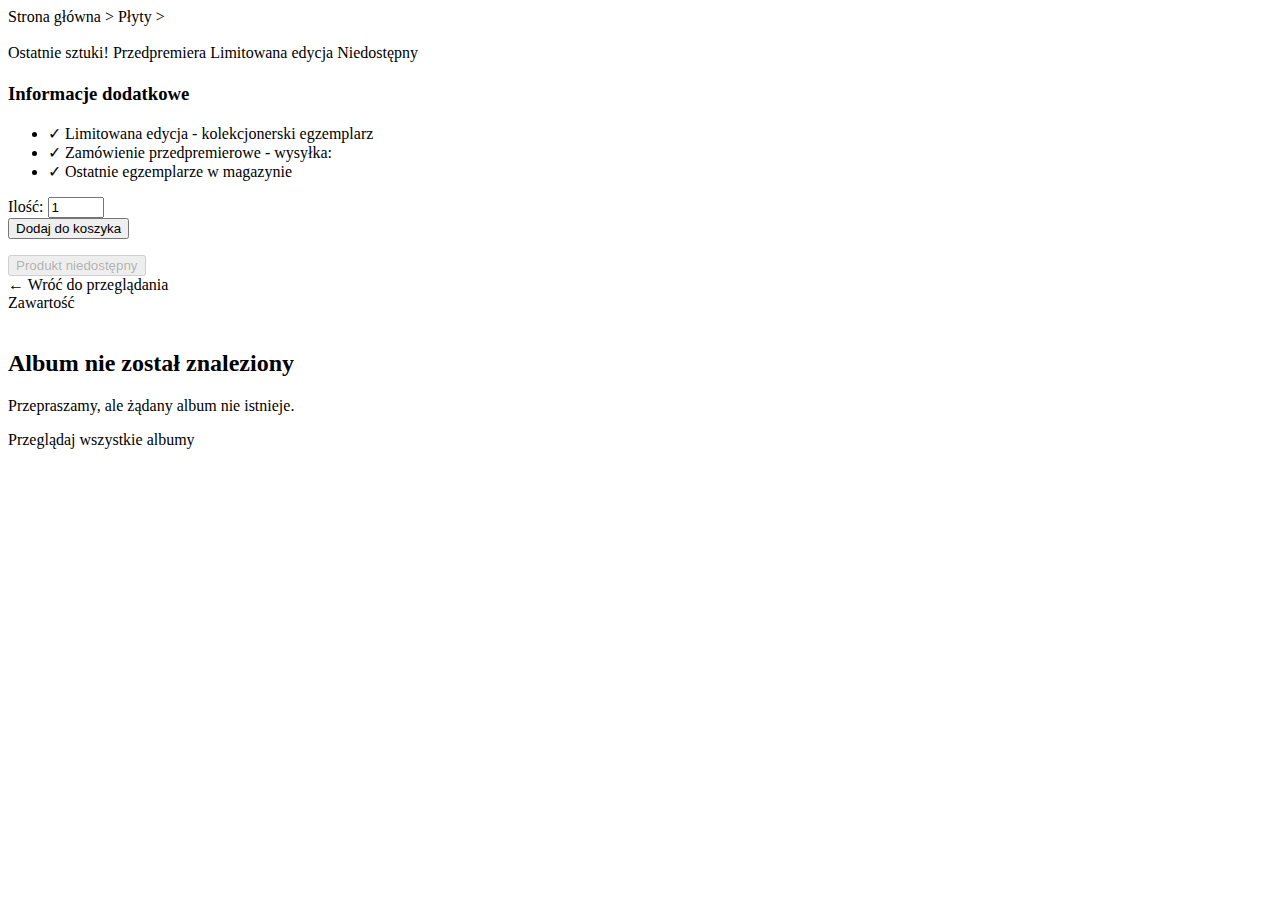
<file: src/main/resources/templates/album-details.html>
<!DOCTYPE html>
<html xmlns:th="http://www.thymeleaf.org">
<head>
    <meta charset="UTF-8">
    <meta name="viewport" content="width=device-width, initial-scale=1.0">
    <title th:text="${album.title} + ' - ' + ${album.artist} + ' - MusicStore'">Szczegóły albumu - MusicStore</title>
    <link rel="stylesheet" th:href="@{/css/style.css}">
    <link href="https://fonts.googleapis.com/css2?family=Roboto:wght@300;400;500;700&display=swap" rel="stylesheet">
</head>
<body>
<div th:replace="fragments/header :: header"></div>

<main>
    <div class="container">
        <div class="breadcrumb">
            <a th:href="@{/}">Strona główna</a> &gt;
            <a th:href="@{/albums}">Płyty</a> &gt;
            <span th:text="${album.title}"></span>
        </div>

        <div class="album-detail" th:if="${album != null}">
            <!-- SEKCJA 1: GÓRA - Informacje i dodawanie do koszyka -->
            <div class="album-top-section">
                <div class="album-detail-image">
                    <img th:src="${album.imageUrl}" th:alt="${album.title}"
                         th:attr="data-title=${album.title}"
                         onerror="handleImageError(this)">

                    <!-- Etykiety dostępności na obrazku -->
                    <div class="availability-labels">
                        <span th:if="${album.lowStock}" class="label label-warning">Ostatnie sztuki!</span>
                        <span th:if="${album.preorder}" class="label label-info">Przedpremiera</span>
                        <span th:if="${album.limitedEdition}" class="label label-premium">Limitowana edycja</span>
                        <span th:if="${album.outOfStock}" class="label label-danger">Niedostępny</span>
                    </div>
                </div>
                <div class="album-detail-info">
                    <h1 th:text="${album.title}"></h1>
                    <p class="artist" th:text="${album.artist}"></p>
                    <div class="album-meta">
                        <span class="genre" th:text="${album.genre}"></span>
                        <span class="year" th:text="${album.releaseYear}"></span>
                    </div>

                    <!-- Komunikat o dostępności -->
                    <div class="availability-banner" th:classappend="|availability-${album.availabilityStatus}|">
                        <span th:text="${album.availabilityMessage}"></span>
                        <span th:if="${album.lowStock}" class="stock-count" th:text="' Pozostało tylko ' + ${album.stockQuantity} + ' egzemplarzy!'"></span>
                    </div>

                    <p class="price" th:text="'$' + ${#numbers.formatDecimal(album.price, 1, 2)}"></p>

                    <p class="description" th:text="${album.description}"></p>

                    <!-- Informacje dodatkowe -->
                    <div class="album-details" th:if="${album.limitedEdition or album.preorder or album.lowStock}">
                        <h3>Informacje dodatkowe</h3>
                        <ul>
                            <li th:if="${album.limitedEdition}">✓ Limitowana edycja - kolekcjonerski egzemplarz</li>
                            <li th:if="${album.preorder}">✓ Zamówienie przedpremierowe - wysyłka: <span th:text="${album.availableFrom}"></span></li>
                            <li th:if="${album.lowStock}">✓ Ostatnie egzemplarze w magazynie</li>
                        </ul>
                    </div>

                    <!-- ZMIENIONE: Formularz z obsługą AJAX -->
                    <div class="add-to-cart-form" th:if="${album.available}">
                        <div class="quantity-selector">
                            <label for="quantity">Ilość:</label>
                            <input type="number" id="quantity" name="quantity" value="1"
                                   th:attr="max=${album.stockQuantity}" min="1" max="10" class="quantity-input">
                            <span class="max-quantity" th:if="${album.stockQuantity lt 10}"
                                  th:text="'Maksymalnie: ' + ${album.stockQuantity}"></span>
                        </div>
                        <button type="button"
                                class="btn btn-primary btn-large add-to-cart-btn"
                                th:data-album-id="${album.id}">
                            Dodaj do koszyka
                        </button>
                    </div>

                    <!-- Komunikat dla niedostępnych produktów -->
                    <div th:unless="${album.available}" class="not-available">
                        <p class="not-available-message" th:text="${album.availabilityMessage}"></p>
                        <button class="btn btn-disabled btn-large" disabled>Produkt niedostępny</button>
                    </div>

                    <div class="album-actions">
                        <a th:href="@{/albums}" class="btn btn-secondary">← Wróć do przeglądania</a>
                    </div>
                </div>
            </div>

            <!-- SEKCJA 2: DÓŁ - Galeria "Zawartość" -->
            <div class="album-bottom-section" th:if="${not #lists.isEmpty(album.additionalImages)}">
                <div class="section-divider">
                    <span class="divider-text">Zawartość</span>
                </div>

                <div class="gallery-container">
                    <div class="vertical-gallery">
                        <div class="gallery-item" th:each="image, iter : ${album.additionalImages}">
                            <img th:src="${image}"
                                 th:alt="${album.title + ' - zdjęcie ' + (iter.index + 1)}"
                                 th:attr="data-title=${album.title}"
                                 onerror="handleImageError(this)">
                        </div>
                    </div>
                </div>
            </div>
        </div>

        <!-- Komunikat gdy album nie istnieje -->
        <div th:unless="${album != null}" class="error-state">
            <h2>Album nie został znaleziony</h2>
            <p>Przepraszamy, ale żądany album nie istnieje.</p>
            <a th:href="@{/albums}" class="btn btn-primary">Przeglądaj wszystkie albumy</a>
        </div>
    </div>
</main>

<div th:replace="fragments/footer :: footer"></div>

<script th:src="@{/js/script.js}"></script>

<script>
    function handleImageError(img) {
        var title = img.getAttribute('data-title') || 'No Image';
        var encodedTitle = encodeURIComponent(title);
        img.src = 'https://via.placeholder.com/400x400/2c3e50/ffffff?text=' + encodedTitle;
        img.onerror = null; // Zapobiegaj zapętleniu
    }
</script>
</body>
</html>
</file>
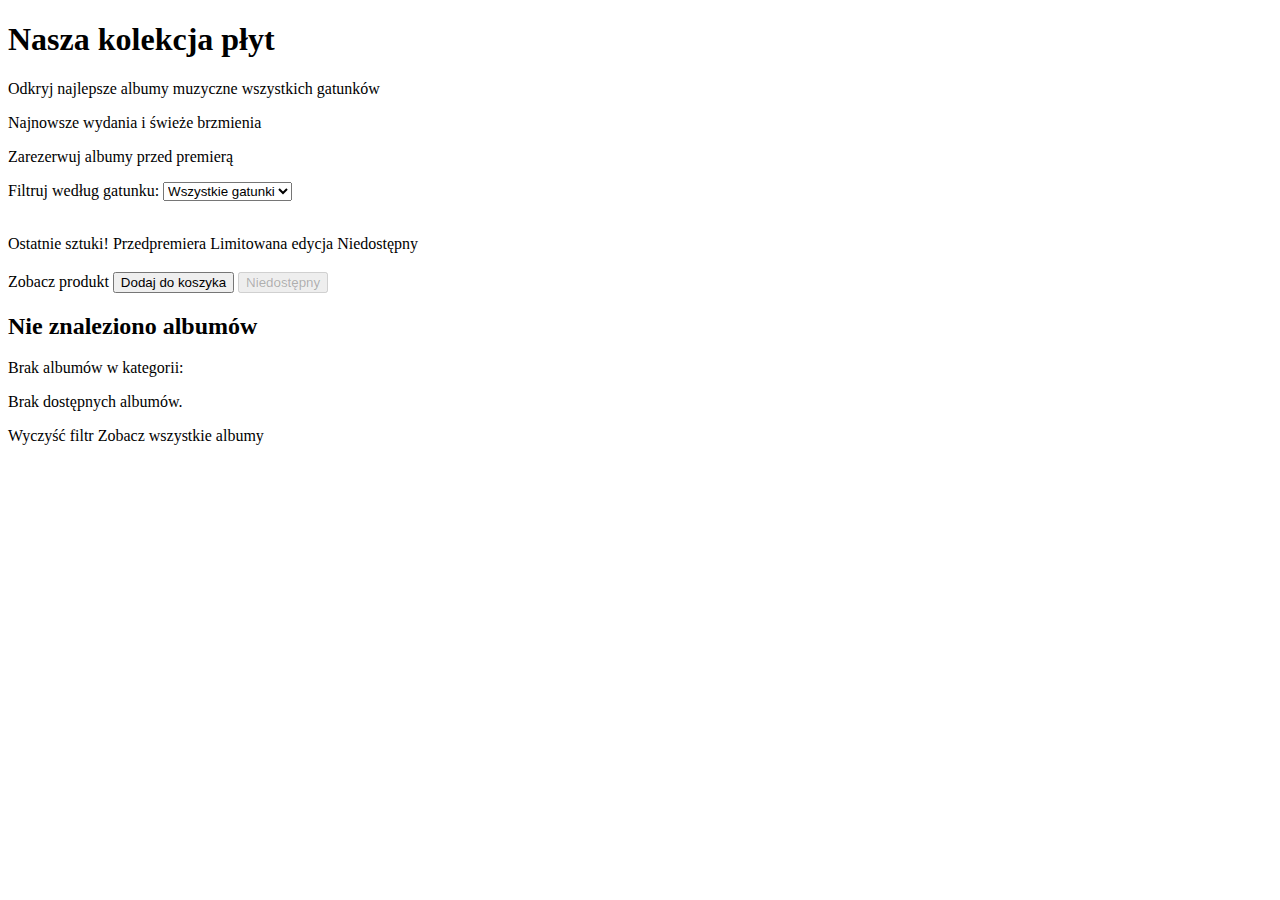
<file: src/main/resources/templates/albums.html>
<!DOCTYPE html>
<html xmlns:th="http://www.thymeleaf.org">
<head>
    <meta charset="UTF-8">
    <meta name="viewport" content="width=device-width, initial-scale=1.0">
    <title>Wszystkie płyty - MusicStore</title>
    <link rel="stylesheet" th:href="@{/css/style.css}">
    <link href="https://fonts.googleapis.com/css2?family=Roboto:wght@300;400;500;700&display=swap" rel="stylesheet">
</head>
<body>
<div th:replace="fragments/header :: header"></div>

<main>
    <div class="container">
        <div class="page-header">
            <h1 th:text="${pageTitle != null ? pageTitle : 'Nasza kolekcja płyt'}">Nasza kolekcja płyt</h1>
            <p th:if="${pageTitle == null}">Odkryj najlepsze albumy muzyczne wszystkich gatunków</p>
            <p th:if="${pageTitle == 'Nowe albumy'}">Najnowsze wydania i świeże brzmienia</p>
            <p th:if="${pageTitle == 'Przedpremiery'}">Zarezerwuj albumy przed premierą</p>
        </div>

        <!-- Filtr gatunków -->
        <div class="albums-filter">
            <form th:action="@{/albums}" method="get" class="filter-form">
                <label for="genre">Filtruj według gatunku:</label>
                <select id="genre" name="genre" onchange="this.form.submit()">
                    <option value="">Wszystkie gatunki</option>
                    <option th:each="genre : ${genres}"
                            th:value="${genre}"
                            th:text="${genre}"
                            th:selected="${param.genre != null and #strings.equals(genre, param.genre[0])}">
                    </option>
                </select>
            </form>
        </div>

        <!-- Liczba znalezionych albumów -->
        <div class="results-info" th:if="${albums != null and !albums.isEmpty()}">
            <p th:text="'Znaleziono ' + ${albums.size()} + ' albumów'"></p>
        </div>

        <!-- Siatka albumów -->
        <div class="album-grid" th:if="${albums != null and !albums.isEmpty()}">
            <div class="album-card" th:each="album : ${albums}">
                <div class="album-image">
                    <img th:src="${album.imageUrl}" th:alt="${album.title}"
                         th:attr="data-title=${album.title}"
                         onerror="handleImageError(this)">

                    <!-- Etykiety dostępności -->
                    <div class="availability-labels">
                        <span th:if="${album.lowStock}" class="label label-warning">Ostatnie sztuki!</span>
                        <span th:if="${album.preorder}" class="label label-info">Przedpremiera</span>
                        <span th:if="${album.limitedEdition}" class="label label-premium">Limitowana edycja</span>
                        <span th:if="${album.outOfStock}" class="label label-danger">Niedostępny</span>
                    </div>
                </div>
                <div class="album-info">
                    <h3 th:text="${album.title}"></h3>
                    <p class="artist" th:text="${album.artist}"></p>
                    <p class="genre-year" th:text="${album.genre} + ' • ' + ${album.releaseYear}"></p>

                    <!-- Komunikat o dostępności -->
                    <div class="availability-message" th:classappend="|availability-${album.availabilityStatus}|">
                        <span th:text="${album.availabilityMessage}"></span>
                        <span th:if="${album.lowStock}" class="stock-count" th:text="'(' + ${album.stockQuantity} + ')'"></span>
                    </div>

                    <p class="price" th:text="'$' + ${#numbers.formatDecimal(album.price, 1, 2)}"></p>
                    <div class="album-actions">
                        <a th:href="@{/album/{id}(id=${album.id})}" class="btn btn-secondary">Zobacz produkt</a>

                        <!-- ZMIENIONE: form na button z atrybutem data -->
                        <button type="button"
                                class="btn btn-primary add-to-cart-btn"
                                th:data-album-id="${album.id}"
                                th:disabled="${!album.available}">
                            Dodaj do koszyka
                        </button>

                        <button th:unless="${album.available}" class="btn btn-disabled" disabled>
                            Niedostępny
                        </button>
                    </div>
                </div>
            </div>
        </div>

        <!-- Komunikat gdy brak albumów -->
        <div class="no-results" th:if="${albums == null or albums.isEmpty()}">
            <div class="empty-state">
                <h2>Nie znaleziono albumów</h2>
                <p th:if="${param.genre != null}">Brak albumów w kategorii: <strong th:text="${param.genre[0]}"></strong></p>
                <p th:unless="${param.genre != null}">Brak dostępnych albumów.</p>
                <!-- Zmieniono przycisk na czyszczenie filtru jeśli jest aktywny -->
                <a th:href="@{/albums}" class="btn btn-primary" th:if="${param.genre}">Wyczyść filtr</a>
                <a th:href="@{/albums}" class="btn btn-primary" th:unless="${param.genre}">Zobacz wszystkie albumy</a>
            </div>
        </div>
    </div>
</main>

<div th:replace="fragments/footer :: footer"></div>

<script th:src="@{/js/script.js}"></script>

<script>
    function handleImageError(img) {
        var title = img.getAttribute('data-title') || 'No Image';
        var encodedTitle = encodeURIComponent(title);
        img.src = 'https://via.placeholder.com/300x300/2c3e50/ffffff?text=' + encodedTitle;
        img.onerror = null; // Zapobiegaj zapętleniu
    }
</script>
</body>
</html>
</file>
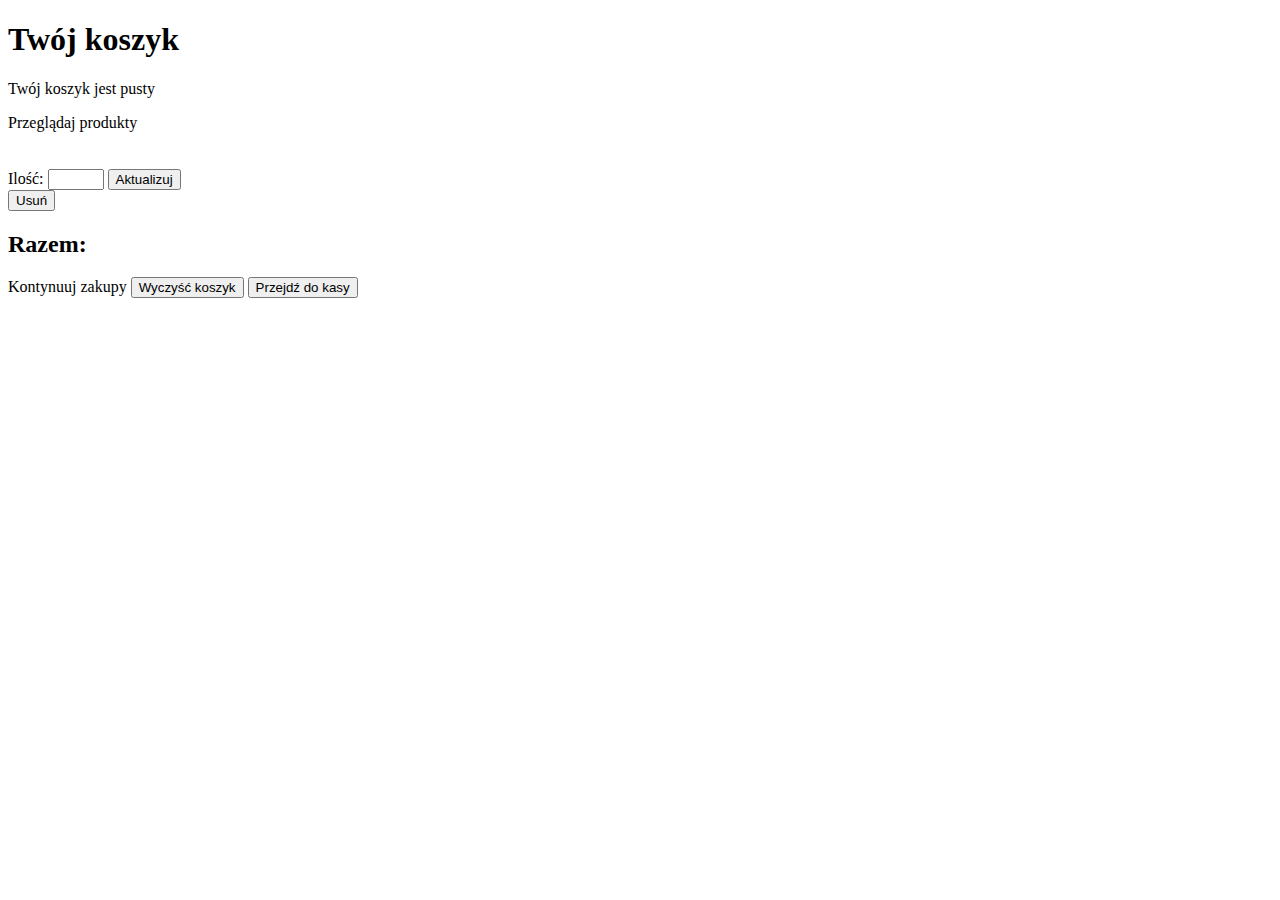
<file: src/main/resources/templates/cart.html>
<!DOCTYPE html>
<html xmlns:th="http://www.thymeleaf.org">
<head>
    <meta charset="UTF-8">
    <meta name="viewport" content="width=device-width, initial-scale=1.0">
    <title>Koszyk - MusicStore</title>
    <link rel="stylesheet" th:href="@{/css/style.css}">
    <link href="https://fonts.googleapis.com/css2?family=Roboto:wght@300;400;500;700&display=swap" rel="stylesheet">
</head>
<body>
<div th:replace="fragments/header :: header"></div>

<main>
    <div class="container">
        <div class="cart-container">
            <h1>Twój koszyk</h1>

            <div th:if="${isEmpty}" class="empty-cart">
                <p>Twój koszyk jest pusty</p>
                <a th:href="@{/albums}" class="btn btn-primary">Przeglądaj produkty</a>
            </div>

            <div th:unless="${isEmpty}">
                <div class="cart-items">
                    <div th:each="item : ${cartItems}" class="cart-item">
                        <div class="cart-item-image">
                            <img th:src="${item.album.imageUrl}" th:alt="${item.album.title}">
                        </div>
                        <div class="cart-item-info">
                            <h3 th:text="${item.album.title}"></h3>
                            <p class="artist" th:text="${item.album.artist}"></p>
                            <p class="price" th:text="'$' + ${item.album.price}"></p>
                        </div>
                        <div class="cart-item-quantity">
                            <form th:action="@{/cart/update}" method="post">
                                <input type="hidden" name="albumId" th:value="${item.album.id}">
                                <label for="quantity">Ilość:</label>
                                <input type="number" name="quantity" th:value="${item.quantity}" min="1" max="10" class="quantity-input">
                                <button type="submit" class="btn btn-secondary">Aktualizuj</button>
                            </form>
                        </div>
                        <div class="cart-item-price">
                            <span th:text="'$' + ${item.subtotal}"></span>
                        </div>
                        <div class="cart-item-remove">
                            <form th:action="@{/cart/remove}" method="post">
                                <input type="hidden" name="albumId" th:value="${item.album.id}">
                                <button type="submit" class="btn btn-danger">Usuń</button>
                            </form>
                        </div>
                    </div>
                </div>

                <div class="cart-total">
                    <h2>Razem: <span th:text="'$' + ${total}"></span></h2>
                </div>

                <div class="cart-actions">
                    <a th:href="@{/albums}" class="btn btn-secondary">Kontynuuj zakupy</a>
                    <form th:action="@{/cart/clear}" method="post" style="display: inline;">
                        <button type="submit" class="btn btn-danger">Wyczyść koszyk</button>
                    </form>
                    <button class="btn btn-primary">Przejdź do kasy</button>
                </div>
            </div>
        </div>
    </div>
</main>

<div th:replace="fragments/footer :: footer"></div>

<script th:src="@{/js/script.js}"></script>
</body>
</html>
</file>
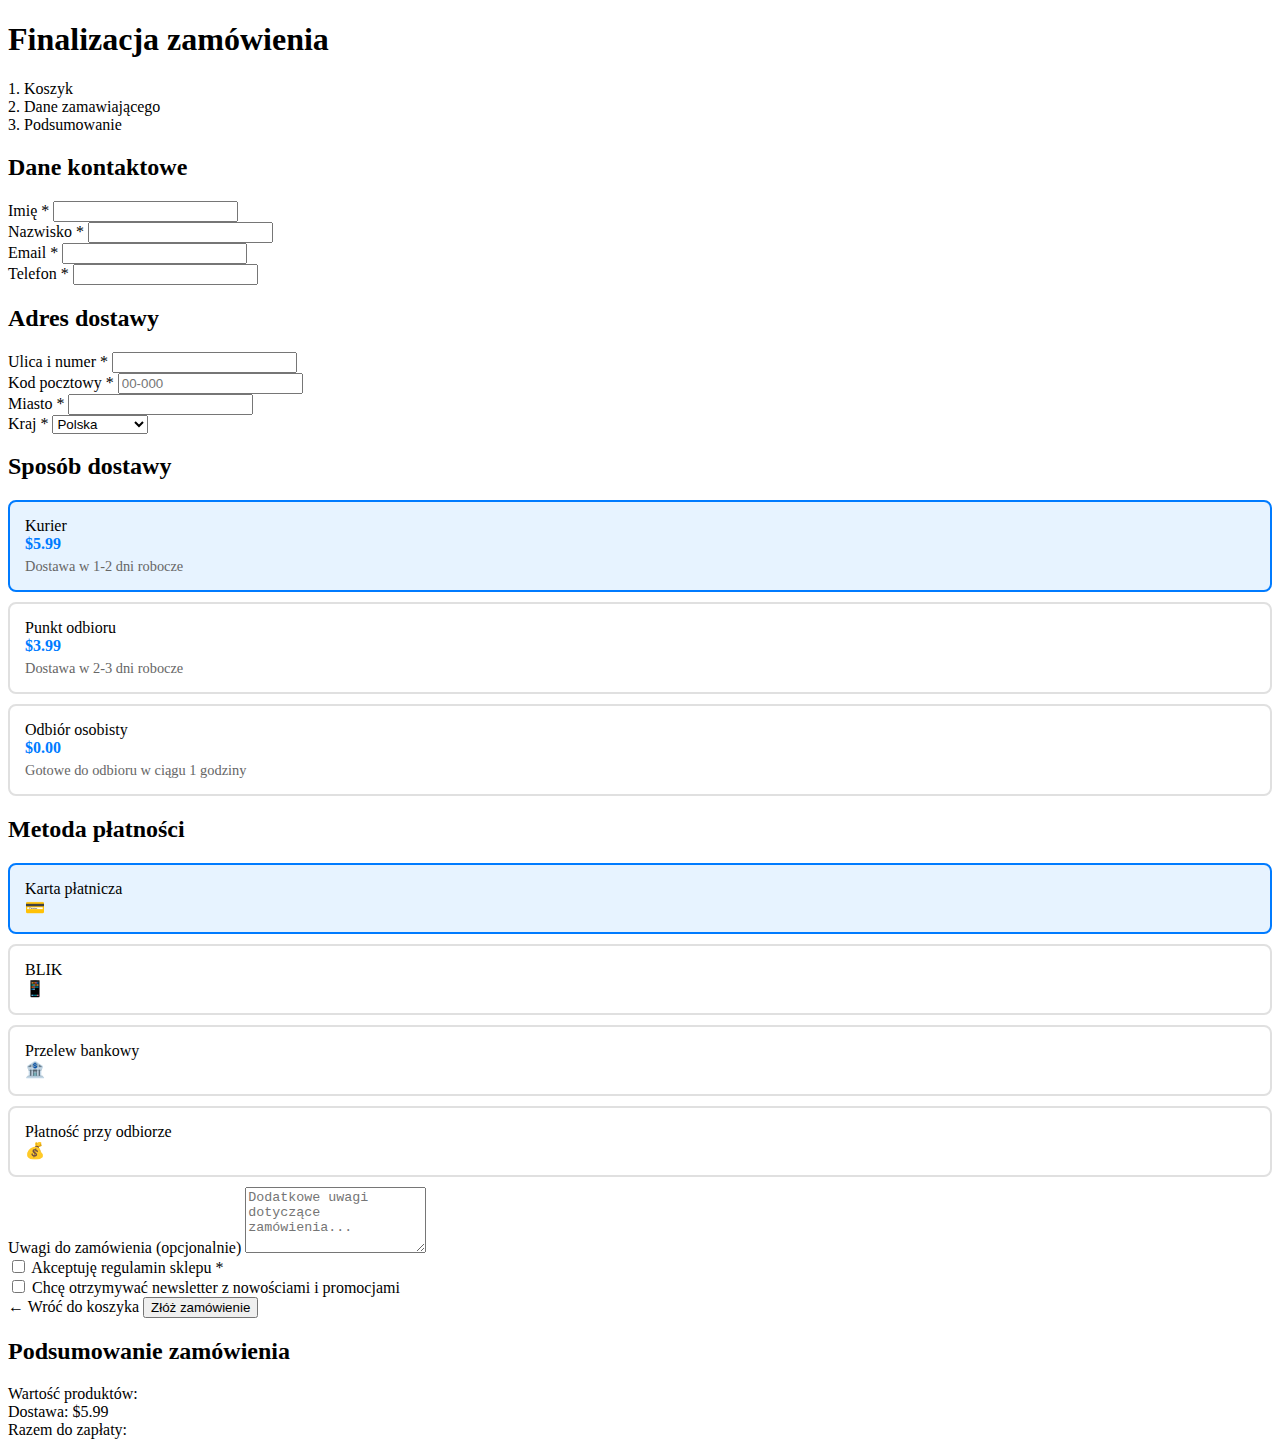
<file: src/main/resources/templates/checkout.html>
<!DOCTYPE html>
<html xmlns:th="http://www.thymeleaf.org">
<head>
    <meta charset="UTF-8">
    <meta name="viewport" content="width=device-width, initial-scale=1.0">
    <title>Kasa - MusicStore</title>
    <link rel="stylesheet" th:href="@{/css/style.css}">
    <link href="https://fonts.googleapis.com/css2?family=Roboto:wght@300;400;500;700&display=swap" rel="stylesheet">
    <style>
        /* Dodatkowe style dla klikalnych kafelków */
        .delivery-option, .payment-option {
            cursor: pointer;
            transition: all 0.3s ease;
            border: 2px solid #e0e0e0;
            border-radius: 8px;
            padding: 15px;
            margin-bottom: 10px;
        }

        .delivery-option:hover, .payment-option:hover {
            border-color: #007bff;
            background-color: #f8f9fa;
        }

        .delivery-option.selected, .payment-option.selected {
            border-color: #007bff;
            background-color: #e7f3ff;
        }

        .delivery-option input[type="radio"],
        .payment-option input[type="radio"] {
            display: none;
        }

        .delivery-option label,
        .payment-option label {
            display: block;
            cursor: pointer;
            margin: 0;
        }

        .delivery-name, .payment-name {
            font-weight: 500;
            display: block;
        }

        .delivery-price, .payment-icon {
            font-weight: bold;
            color: #007bff;
        }

        .delivery-time {
            display: block;
            font-size: 0.9em;
            color: #666;
            margin-top: 5px;
        }
    </style>
</head>
<body>
<div th:replace="fragments/header :: header"></div>

<main>
    <div class="container">
        <div class="checkout-container">
            <h1>Finalizacja zamówienia</h1>

            <div class="checkout-progress">
                <div class="progress-step active">1. Koszyk</div>
                <div class="progress-step active">2. Dane zamawiającego</div>
                <div class="progress-step">3. Podsumowanie</div>
            </div>

            <div class="checkout-content">
                <div class="checkout-form-section">
                    <h2>Dane kontaktowe</h2>
                    <form th:action="@{/checkout/process}" method="post" class="checkout-form">
                        <div class="form-row">
                            <div class="form-group">
                                <label for="firstName">Imię *</label>
                                <input type="text" id="firstName" name="firstName" required>
                            </div>
                            <div class="form-group">
                                <label for="lastName">Nazwisko *</label>
                                <input type="text" id="lastName" name="lastName" required>
                            </div>
                        </div>

                        <div class="form-group">
                            <label for="email">Email *</label>
                            <input type="email" id="email" name="email" required>
                        </div>

                        <div class="form-group">
                            <label for="phone">Telefon *</label>
                            <input type="tel" id="phone" name="phone" required>
                        </div>

                        <h2>Adres dostawy</h2>

                        <div class="form-group">
                            <label for="address">Ulica i numer *</label>
                            <input type="text" id="address" name="address" required>
                        </div>

                        <div class="form-row">
                            <div class="form-group">
                                <label for="postalCode">Kod pocztowy *</label>
                                <input type="text" id="postalCode" name="postalCode" pattern="[0-9]{2}-[0-9]{3}" placeholder="00-000" required>
                            </div>
                            <div class="form-group">
                                <label for="city">Miasto *</label>
                                <input type="text" id="city" name="city" required>
                            </div>
                        </div>

                        <div class="form-group">
                            <label for="country">Kraj *</label>
                            <select id="country" name="country" required>
                                <option value="">Wybierz kraj</option>
                                <option value="PL" selected>Polska</option>
                                <option value="DE">Niemcy</option>
                                <option value="CZ">Czechy</option>
                                <option value="SK">Słowacja</option>
                                <option value="UA">Ukraina</option>
                            </select>
                        </div>

                        <h2>Sposób dostawy</h2>

                        <div class="delivery-options">
                            <div class="delivery-option selected" data-value="COURIER">
                                <input type="radio" id="delivery1" name="deliveryMethod" value="COURIER" checked>
                                <label for="delivery1">
                                    <span class="delivery-name">Kurier</span>
                                    <span class="delivery-price">$5.99</span>
                                    <span class="delivery-time">Dostawa w 1-2 dni robocze</span>
                                </label>
                            </div>

                            <div class="delivery-option" data-value="PICKUP_POINT">
                                <input type="radio" id="delivery2" name="deliveryMethod" value="PICKUP_POINT">
                                <label for="delivery2">
                                    <span class="delivery-name">Punkt odbioru</span>
                                    <span class="delivery-price">$3.99</span>
                                    <span class="delivery-time">Dostawa w 2-3 dni robocze</span>
                                </label>
                            </div>

                            <div class="delivery-option" data-value="STORE_PICKUP">
                                <input type="radio" id="delivery3" name="deliveryMethod" value="STORE_PICKUP">
                                <label for="delivery3">
                                    <span class="delivery-name">Odbiór osobisty</span>
                                    <span class="delivery-price">$0.00</span>
                                    <span class="delivery-time">Gotowe do odbioru w ciągu 1 godziny</span>
                                </label>
                            </div>
                        </div>

                        <h2>Metoda płatności</h2>

                        <div class="payment-options">
                            <div class="payment-option selected" data-value="CARD">
                                <input type="radio" id="payment1" name="paymentMethod" value="CARD" checked>
                                <label for="payment1">
                                    <span class="payment-name">Karta płatnicza</span>
                                    <span class="payment-icon">💳</span>
                                </label>
                            </div>

                            <div class="payment-option" data-value="BLIK">
                                <input type="radio" id="payment2" name="paymentMethod" value="BLIK">
                                <label for="payment2">
                                    <span class="payment-name">BLIK</span>
                                    <span class="payment-icon">📱</span>
                                </label>
                            </div>

                            <div class="payment-option" data-value="BANK_TRANSFER">
                                <input type="radio" id="payment3" name="paymentMethod" value="BANK_TRANSFER">
                                <label for="payment3">
                                    <span class="payment-name">Przelew bankowy</span>
                                    <span class="payment-icon">🏦</span>
                                </label>
                            </div>

                            <div class="payment-option" data-value="CASH_ON_DELIVERY">
                                <input type="radio" id="payment4" name="paymentMethod" value="CASH_ON_DELIVERY">
                                <label for="payment4">
                                    <span class="payment-name">Płatność przy odbiorze</span>
                                    <span class="payment-icon">💰</span>
                                </label>
                            </div>
                        </div>

                        <div class="form-group">
                            <label for="notes">Uwagi do zamówienia (opcjonalnie)</label>
                            <textarea id="notes" name="notes" rows="4" placeholder="Dodatkowe uwagi dotyczące zamówienia..."></textarea>
                        </div>

                        <div class="form-group checkbox-group">
                            <input type="checkbox" id="terms" name="terms" required>
                            <label for="terms">Akceptuję regulamin sklepu *</label>
                        </div>

                        <div class="form-group checkbox-group">
                            <input type="checkbox" id="newsletter" name="newsletter">
                            <label for="newsletter">Chcę otrzymywać newsletter z nowościami i promocjami</label>
                        </div>

                        <div class="checkout-actions">
                            <a th:href="@{/cart}" class="btn btn-secondary">← Wróć do koszyka</a>
                            <button type="submit" class="btn btn-primary">Złóż zamówienie</button>
                        </div>
                    </form>
                </div>

                <div class="order-summary">
                    <h2>Podsumowanie zamówienia</h2>
                    <div class="summary-items">
                        <div th:each="item : ${cartItems}" class="summary-item">
                            <div class="item-info">
                                <span class="item-name" th:text="${item.album.title}"></span>
                                <span class="item-quantity" th:text="'×' + ${item.quantity}"></span>
                            </div>
                            <span class="item-price" th:text="'$' + ${item.subtotal}"></span>
                        </div>
                    </div>

                    <div class="summary-totals">
                        <div class="summary-row">
                            <span>Wartość produktów:</span>
                            <span th:text="'$' + ${total}"></span>
                        </div>
                        <div class="summary-row">
                            <span>Dostawa:</span>
                            <span>$5.99</span>
                        </div>
                        <div class="summary-row total">
                            <span>Razem do zapłaty:</span>
                            <span th:text="'$' + ${#numbers.formatDecimal(total + 5.99, 1, 2)}"></span>
                        </div>
                    </div>
                </div>
            </div>
        </div>
    </div>
</main>

<div th:replace="fragments/footer :: footer"></div>

<script th:src="@{/js/script.js}"></script>

<script>
    // Obsługa klikalnych kafelków dostawy
    document.querySelectorAll('.delivery-option').forEach(option => {
        option.addEventListener('click', function() {
            // Usuń klasę selected ze wszystkich opcji
            document.querySelectorAll('.delivery-option').forEach(opt => {
                opt.classList.remove('selected');
            });

            // Dodaj klasę selected do klikniętej opcji
            this.classList.add('selected');

            // Zaznacz odpowiedni radio button
            const radio = this.querySelector('input[type="radio"]');
            radio.checked = true;

            // Aktualizuj koszt dostawy
            updateDeliveryCost(radio.value);
        });
    });

    // Obsługa klikalnych kafelków płatności
    document.querySelectorAll('.payment-option').forEach(option => {
        option.addEventListener('click', function() {
            // Usuń klasę selected ze wszystkich opcji
            document.querySelectorAll('.payment-option').forEach(opt => {
                opt.classList.remove('selected');
            });

            // Dodaj klasę selected do klikniętej opcji
            this.classList.add('selected');

            // Zaznacz odpowiedni radio button
            const radio = this.querySelector('input[type="radio"]');
            radio.checked = true;
        });
    });

    function updateDeliveryCost(method) {
        let deliveryCost = 0;
        switch(method) {
            case 'COURIER':
                deliveryCost = 5.99;
                break;
            case 'PICKUP_POINT':
                deliveryCost = 3.99;
                break;
            case 'STORE_PICKUP':
                deliveryCost = 0.00;
                break;
        }

        document.querySelector('.summary-row:nth-child(2) span:last-child').textContent = '$' + deliveryCost.toFixed(2);
        const productTotal = parseFloat(document.querySelector('.summary-row:first-child span:last-child').textContent.replace('$', ''));
        const total = productTotal + deliveryCost;
        document.querySelector('.summary-row.total span:last-child').textContent = '$' + total.toFixed(2);
    }
</script>
</body>
</html>
</file>
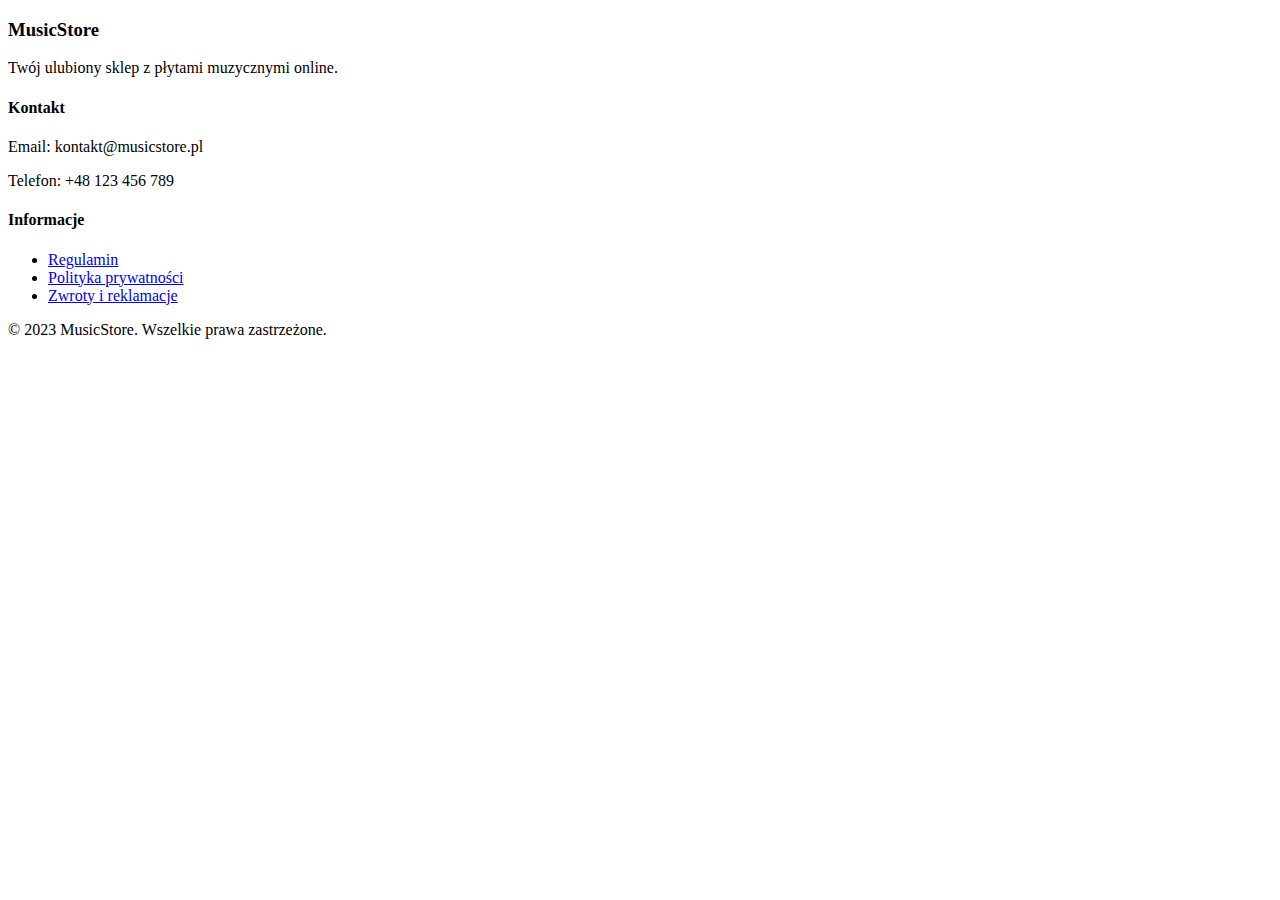
<file: src/main/resources/templates/fragments/footer.html>
<!DOCTYPE html>
<html xmlns:th="http://www.thymeleaf.org">
<head>
    <meta charset="UTF-8">
</head>
<body>
<footer th:fragment="footer">
    <div class="container">
        <div class="footer-content">
            <div class="footer-section">
                <h3>MusicStore</h3>
                <p>Twój ulubiony sklep z płytami muzycznymi online.</p>
            </div>
            <div class="footer-section">
                <h4>Kontakt</h4>
                <p>Email: kontakt@musicstore.pl</p>
                <p>Telefon: +48 123 456 789</p>
            </div>
            <div class="footer-section">
                <h4>Informacje</h4>
                <ul>
                    <li><a href="#">Regulamin</a></li>
                    <li><a href="#">Polityka prywatności</a></li>
                    <li><a href="#">Zwroty i reklamacje</a></li>
                </ul>
            </div>
        </div>
        <div class="footer-bottom">
            <p>&copy; 2023 MusicStore. Wszelkie prawa zastrzeżone.</p>
        </div>
    </div>
</footer>
</body>
</html>
</file>
